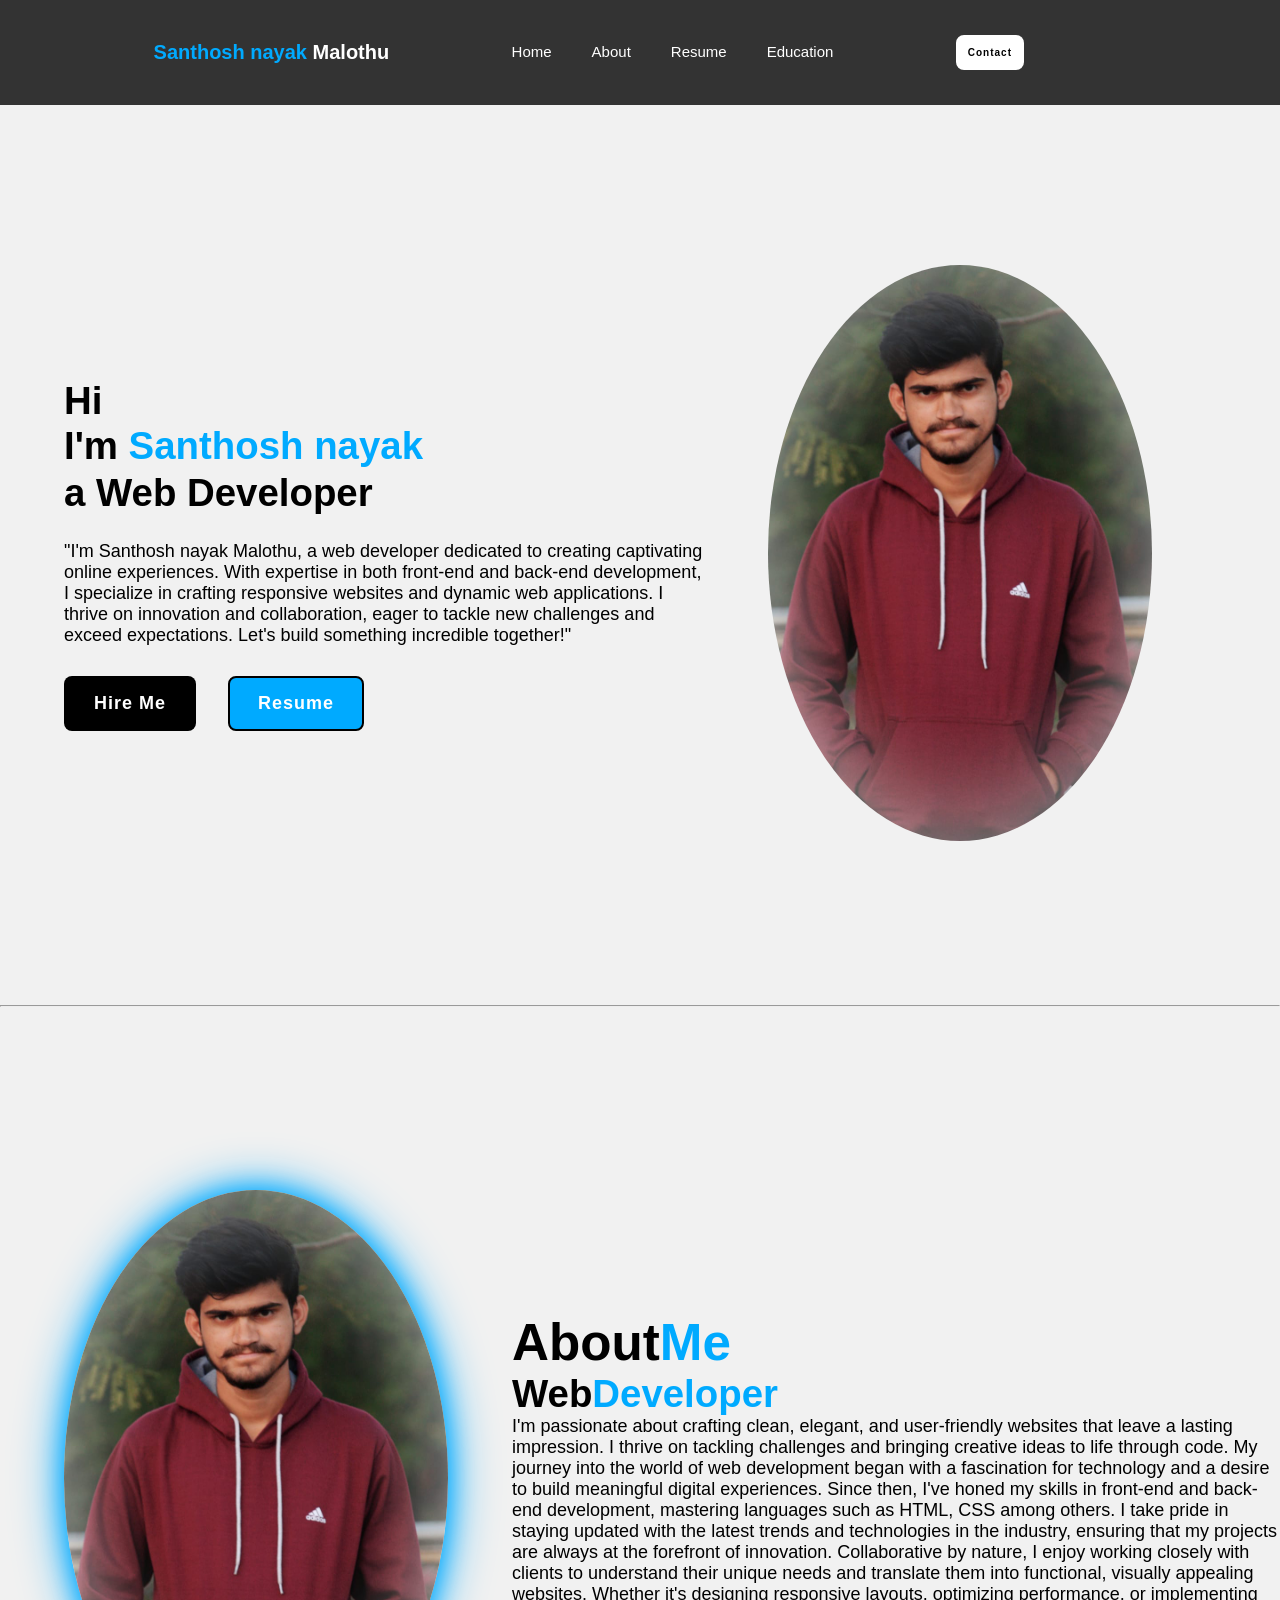
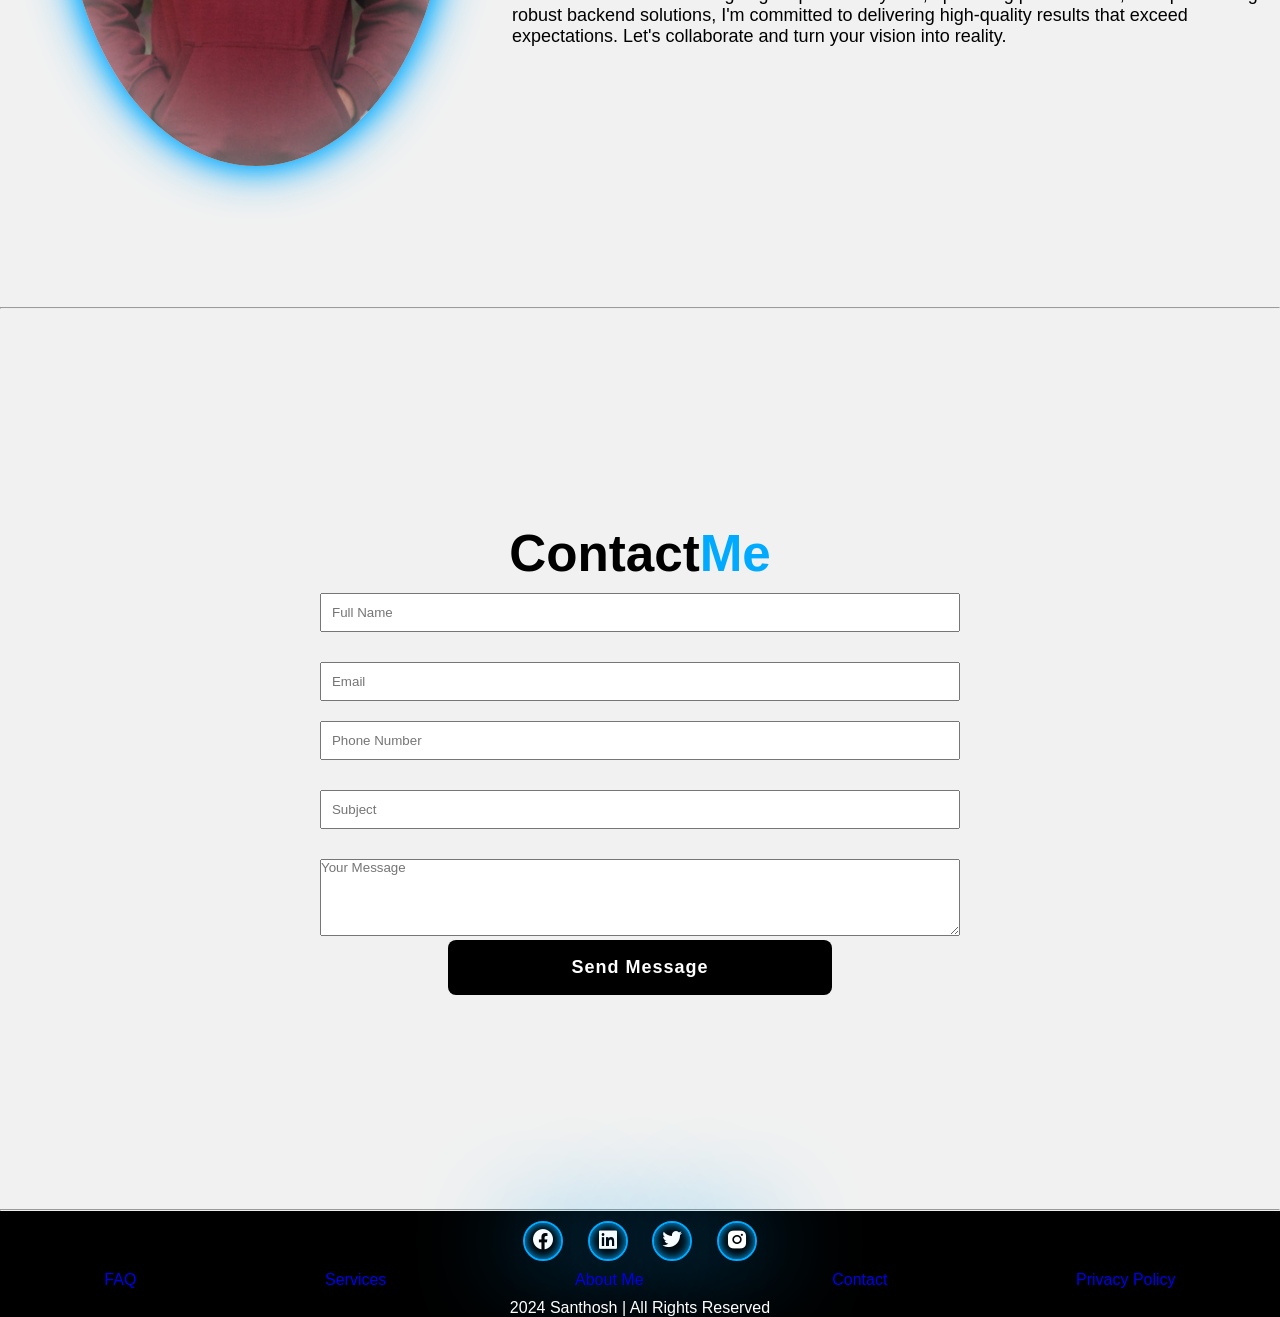
<file: index.html>
<!DOCTYPE html>
<html lang="en">
<head>
    <meta charset="UTF-8">
    <meta name="viewport" content="width=device-width, initial-scale=1.0">
    <title>Portfolio</title>
    <link rel="stylesheet" href="index.css">
    <link rel="stylesheet" href="index_responsive.css">
    <link href='https://unpkg.com/boxicons@2.1.4/css/boxicons.min.css' rel='stylesheet'>
    <script src="index.js"></script>
</head>
<body>
    <header class="header">
        <a href="#" id="Home"class="logo"><span>Santhosh nayak</span>&nbsp;Malothu</a>
        <nav class="navbar">
            <a href="#home">Home</a>
            <a href="#about">About</a>
            <a href="Resume.pdf">Resume</a>
            <a href="#about">Education</a>
        </nav>
        <a href="#contact" class="contact">Contact</a>
        <div class="menu_items" >
            <i class='bx bx-menu' id="menu"></i>
            <i class='bx bx-x'id="cancel"></i>
            <div class="links" id="links">
                <div class="link">
                    <a href="#home">Home</a>
                    <a href="#about">About</a>
                    <a href="Resume.pdf">Resume</a>
                    <a href="#contact">Contact</a>
                </div>
            </div>
        </div>

    </header>

    
    <section class="home" id="home">
        <div class="home-content">
            <h3>Hi</h3>

            <h1>I'm<span>&nbsp;Santhosh nayak<br></span>a Web Developer</h1>

            <p>"I'm Santhosh nayak Malothu, a web developer dedicated to creating captivating online experiences. With expertise in both front-end and back-end development, I specialize in crafting responsive websites and dynamic web applications. I thrive on innovation and collaboration, eager to tackle new challenges and exceed expectations. Let's build something incredible together!"</p>

            <div class="btn-box">
                <button class="btn-1">Hire Me</button>
                <button class="btn-2">Resume</button>
            </div>
        </div>
        <div class="img-box">
            <img src="photo.jpg">
        </div>
    </section>  
    <hr>
    <section class="about" id="about">
        <div class="about-img">
            <img src="photo.jpg" alt="">
        </div>
        <div class="about-content">
            <h2 class="heading">About<span>Me</span></h2>
            <h3>Web<span>Developer</span></h3>
            <p>I'm passionate about crafting clean, elegant, and user-friendly websites that leave a lasting impression. I thrive on tackling challenges and bringing creative ideas to life through code. My journey into the world of web development began with a fascination for technology and a desire to build meaningful digital experiences. Since then, I've honed my skills in front-end and back-end development, mastering languages such as HTML, CSS among others. I take pride in staying updated with the latest trends and technologies in the industry, ensuring that my projects are always at the forefront of innovation. Collaborative by nature, I enjoy working closely with clients to understand their unique needs and translate them into functional, visually appealing websites. Whether it's designing responsive layouts, optimizing performance, or implementing robust backend solutions, I'm committed to delivering high-quality results that exceed expectations. Let's collaborate and turn your vision into reality.</p>
        </div>
    </section>
    <hr>
    <section class="contact-form" id="contact">
        <h2 class="contact-me">Contact<span>Me</span></h2>

        <form action="#">

            <div class="input-box">
                <input type="text" placeholder="Full Name">
                <input type="email" placeholder="Email">
            </div>

            <div class="input-box">
                <input type="number" placeholder="Phone Number">
                <input type="text" placeholder="Subject">
            </div>

            <textarea name="" id="text" cols="20" rows="5" placeholder="Your Message"></textarea>
            <input type="submit" value="Send Message" class="btn-1 submit">
    
        </form>
    </section>
    <hr>

    <footer class="footer">

    <div class="social">
        <a href="#"><i class='bx bxl-facebook-circle'></i></a>
        <a href="#"><i class='bx bxl-linkedin-square'></i></a>
        <a href="#"><i class='bx bxl-twitter' ></i></a>
        <a href="#"><i class='bx bxl-instagram-alt'></i></a>
    </div>

    <ul class="list">
        <li>
            <a href="#">FAQ</a>
        </li>
        <li>
            <a href="#">Services</a>
        </li>
        <li>
            <a href="#">About Me</a>
        </li>
        <li>
            <a href="#">Contact </a>
        </li>
        <li>
            <a href="#">Privacy Policy</a>
        </li>
    </ul>

    <p class="copyrights">2024 Santhosh | All Rights Reserved</p>
    </footer>
</body>
</html>
</file>
<file: index.css>
*{
    margin: 0;
    padding: 0;
    box-sizing: border-box;
    font-family: 'poppins',
    sans-serif;
    text-decoration: none;
    list-style: none;
}

body{
    width: 100vw;
    overflow-x: hidden;
}
.header{
    position: sticky;
    top: 0;
    left: 0;
    width: 100vw;
    padding: 35px 12%;
    background: rgba(0, 0, 0, 0.8);
    backdrop-filter:blur(10px) ;
    display:flex;
    justify-content: space-between;
    align-items: center;
    z-index: 100;
}

.navbar{
    display: flex;
}
.logo{
    font-size: 20px;
    color:white;
    font-weight: 600;
    transition: 0.3s ease;
}
.logo:hover{
    color: rgb(0, 170, 255);
    text-shadow: 0 0 25px rgb(0, 170, 255)
                 0 0 50px rgb(0, 170, 255);
    transform: scale(1,1);
}
span{
    color:rgb(0, 170, 255);
}
.navbar a{
    font-size:15px;
    color:white;
    font-weight: 500;
    margin: 0 20px;
    border-bottom: 3px solid transparent;
    transition: 0.3s ease;
}
.navbar a:hover,
.navbar a.active{
    color: rgb(0, 170, 255);
    border-bottom: 3px solid rgb(0, 170, 255);
}


.links{
    display: none; 
}
#menu,#cancel{
    display: none;
}
.menu_items{
    position: relative;
}

.contact{
    padding: 10px;
    background-color: white;
    color: black;
    border: 2px solid transparent;
    border-radius: 8px;
    font-size: 10px;
    letter-spacing: 1px;
    font-weight: 600;
    transition: 0.3s ease;
}
.contact:hover{
    background-color: rgb(0, 170, 255);
    box-shadow: 0 0 25px rgb(0, 170, 255);
    color: white;
}
.home{
    width: 100vw;
    min-height: 100vh;
    background-color: rgb(241,241,241);
    display: flex;
    align-items: center;
}
.home-content{
    padding-left: 5vw;
    width: 55vw;
}
.home-content h3{
    font-size: 3vw;
}
.home-content h1{
    font-size: 3vw;
    line-height: 1.2;
}
.home-content p{
    font-size: 18px;
    margin: 25px 0 30px;
}
.btn-box{
    width: 345px;
    display: flex;
    gap: 2em;
}
.btn-1{
    padding: 15px 28px;
    background-color: black;
    color: white;
    border: 2px solid transparent;
    border-radius: 8px;
    font-size: 18px;
    letter-spacing: 1px;
    font-weight: 600;
    transition: 0.3s ease;
    cursor: pointer;
}
.btn-1:hover{
    background-color: white;
    color: black;
    border: 2px solid black;
}
.btn-2{
    padding: 15px 28px;
    background-color: rgb(0, 170, 255);
    color: white;
    border:2px solid black;
    border-radius: 8px;
    font-size: 18px;
    letter-spacing: 1px;
    font-weight: 600;
    transition: 0.3s ease;
    cursor: pointer;
}
.btn-2:hover{
    background-color: white;
    color: rgb(0, 170, 255);
}

.img-box{
    width: 40vw;
    padding-left:5vw ;
}
.img-box img{
    border-radius: 50%;
    width: 30vw;
}

::-webkit-scrollbar{
    display: none;
}
/* ::-webkit-scrollbar{
    width:15px;
}
::-webkit-scrollbar-thumb{
    background-color: rgb(0, 170, 255);
}
::-webkit-scrollbar-track{
    background-color: rgba(0, 0, 0, 0.6);
    width:50px;
} */

.about{
    width: 100vw;
    height: 100vh;
    display: flex;
    align-items: center;
    padding-top: 5vh;
    background-color: rgb(241,241,241);
}
.about-img{
    width: 40vw;
    padding-left: 5vw;
}
.about-img img{
    width: 30vw;
    box-shadow:0 0 25px rgb(0, 170, 255),
               0 0 50px rgb(0, 170, 255);
    border-radius: 50%;
}

.about-content{
    width: 60vw;
}
.about-content h2{
    font-size: 4vw;
}
.about-content h3{
    font-size: 3vw;
    
}
.about-content p{
    
    font-size: 18px;
}


.contact-form{
    width: 100vw;
    display: flex;
    flex-direction: column;
    align-items: center;
    justify-content: center;
    height: 100vh;
    background-color: rgb(241,241,241);
}
.contact-form h2{
    text-align: center;
    font-size: 4vw;
}
.input-box{
    display: flex;
    flex-direction: column;
    row-gap: 10px;
}

.input-box input{
    padding: 10px;
    margin: 10px;
    width: 50vw;
    margin-left: 50%;
    margin-right: 50%;
    transform: translateX(-50%);
}

#text{
    margin-top: 20px;
    width: 50vw;
    margin-left: 50%;
    margin-right: 50%;
    transform: translateX(-50%);
}

.submit{
    width: 30vw;
    margin-left: 50%;
    margin-right: 50%;
    transform: translateX(-50%);
}


/*-------------footer------------*/
.footer{
    width:100vw;
    background-color: black;
}
.footer .social{
    padding-top: 10px;
    text-align: center;
    color: white;
}
.footer .social a{
    font-size: 24px;
    color: white;
    border: 2px solid rgb(0, 170, 255);
    width:40px;
    height:40px;
    line-height: 38px;
    display: inline-block;
    text-align: center;
    border-radius: 50%;
    margin: 0 10px;
    box-shadow: inset 0 0 10px rgb(0, 170, 255), 0 0 100px rgb(0, 170, 255) ;
    transition: 0.3s ease;
}
.footer .social a:hover{
    color: rgb(0, 170, 255);
    border: 2px solid rgb(0, 170, 255);
}

.list{
    display: flex;
    justify-content: space-around;
    padding: 10px;
}

.copyrights{
    color: white;
    text-align: center;
}
</file>
<file: index_responsive.css>
@media(max-width:767px){
    .header .navbar{
        display: none;
    }

    .header .contact{
        display: none;
    }

    .header #menu{
        display: block;
        background-color: aliceblue;
        color: black; 
        padding: 5px;
        border-radius: 50%; 
        cursor: pointer; 
    }

    .header #cancel{
        background-color: aliceblue;
        color: black; 
        padding: 5px;
        border-radius: 50%; 
        cursor: pointer; 
    }

    .links {
        position: absolute;
        top: 100%;
        right: 0;
        z-index:100;
        display: none;
        flex-direction: column; 
        background-color: white;
        padding: 10px;
        border-radius: 5px;
        box-shadow: 0 0 10px rgba(0, 0, 0, 0.1); 
    }

    .link{
        display: flex;
        flex-direction: column;
        row-gap: 10px;
    }

    .link a{
        padding:10px 20px 10px 20px;
    }
    .link a:hover{
        background-color: orange;
    }

    /* .links:after{
        content: '';
        top: -20px;
        right: 50%;
        left: 50%;
        transform: translateX(-50%);
        position: absolute;
        display: inline-block;
        border-style: solid;
        border-width: 10px;
        border-color:  transparent  transparent blue transparent;   
        margin-left: 5px;
        
    } */


    /*----------------home-----------*/
    .home{
        display: flex;
        flex-direction: column-reverse;
        justify-content: center;
        align-items: center;
        width: 100vw;
        height:100vh;
        padding: 0;
    }

    .home-content{
        width: 90vw;
    }

    .home-content p{
        font-size: 3vw;
        margin: 25px 0 30px;
    }

    .btn-1{
        font-size: 3vw;
    }

    .btn-2{
        font-size: 3vw;
    }


    /*-------------about--------------*/


    .about{
        width: 100vw;
        height: 100vh;
        display: flex;
        align-items: center;
        justify-content: center;
        padding-top: 5vh;
        background-color: rgb(241,241,241);
    }
    .about-img{
        width: 100vw;
        padding-bottom: 20px;
    }
    .about-img img{
        width: 30vw;
        margin-left: 50%;
        margin-right: 50%;
        transform: translateX(-50%);
        box-shadow:0 0 25px rgb(0, 170, 255),
                   0 0 50px rgb(0, 170, 255);
        border-radius: 50%;
    }
    
    .about-content{
        width: 90vw;
        
    }
    .about-content h2{
        font-size: 5vw;
    }
    .about-content h3{
        font-size: 3vw;
    }
    .about-content p{
        font-size: 2.5vw;
    }








    .input-box input{
        padding: 10px;
        margin: 10px;
        width: 70vw;
        margin-left: 50%;
        margin-right: 50%;
        transform: translateX(-50%);
    }
    
    #text{
        width: 70vw;
        margin-left: 50%;
        margin-right: 50%;
        transform: translateX(-50%);
    }
    
    .submit{
        width: 40vw;
        margin-left: 50%;
        font-size: 3vw;
        margin-right: 50%;
        transform: translateX(-50%);
    }


}



@media(max-width:420px){
    .home{
        display: flex;
        flex-direction: column-reverse;
        width: 100vw;
        height:100vh;
    }

}
</file>
